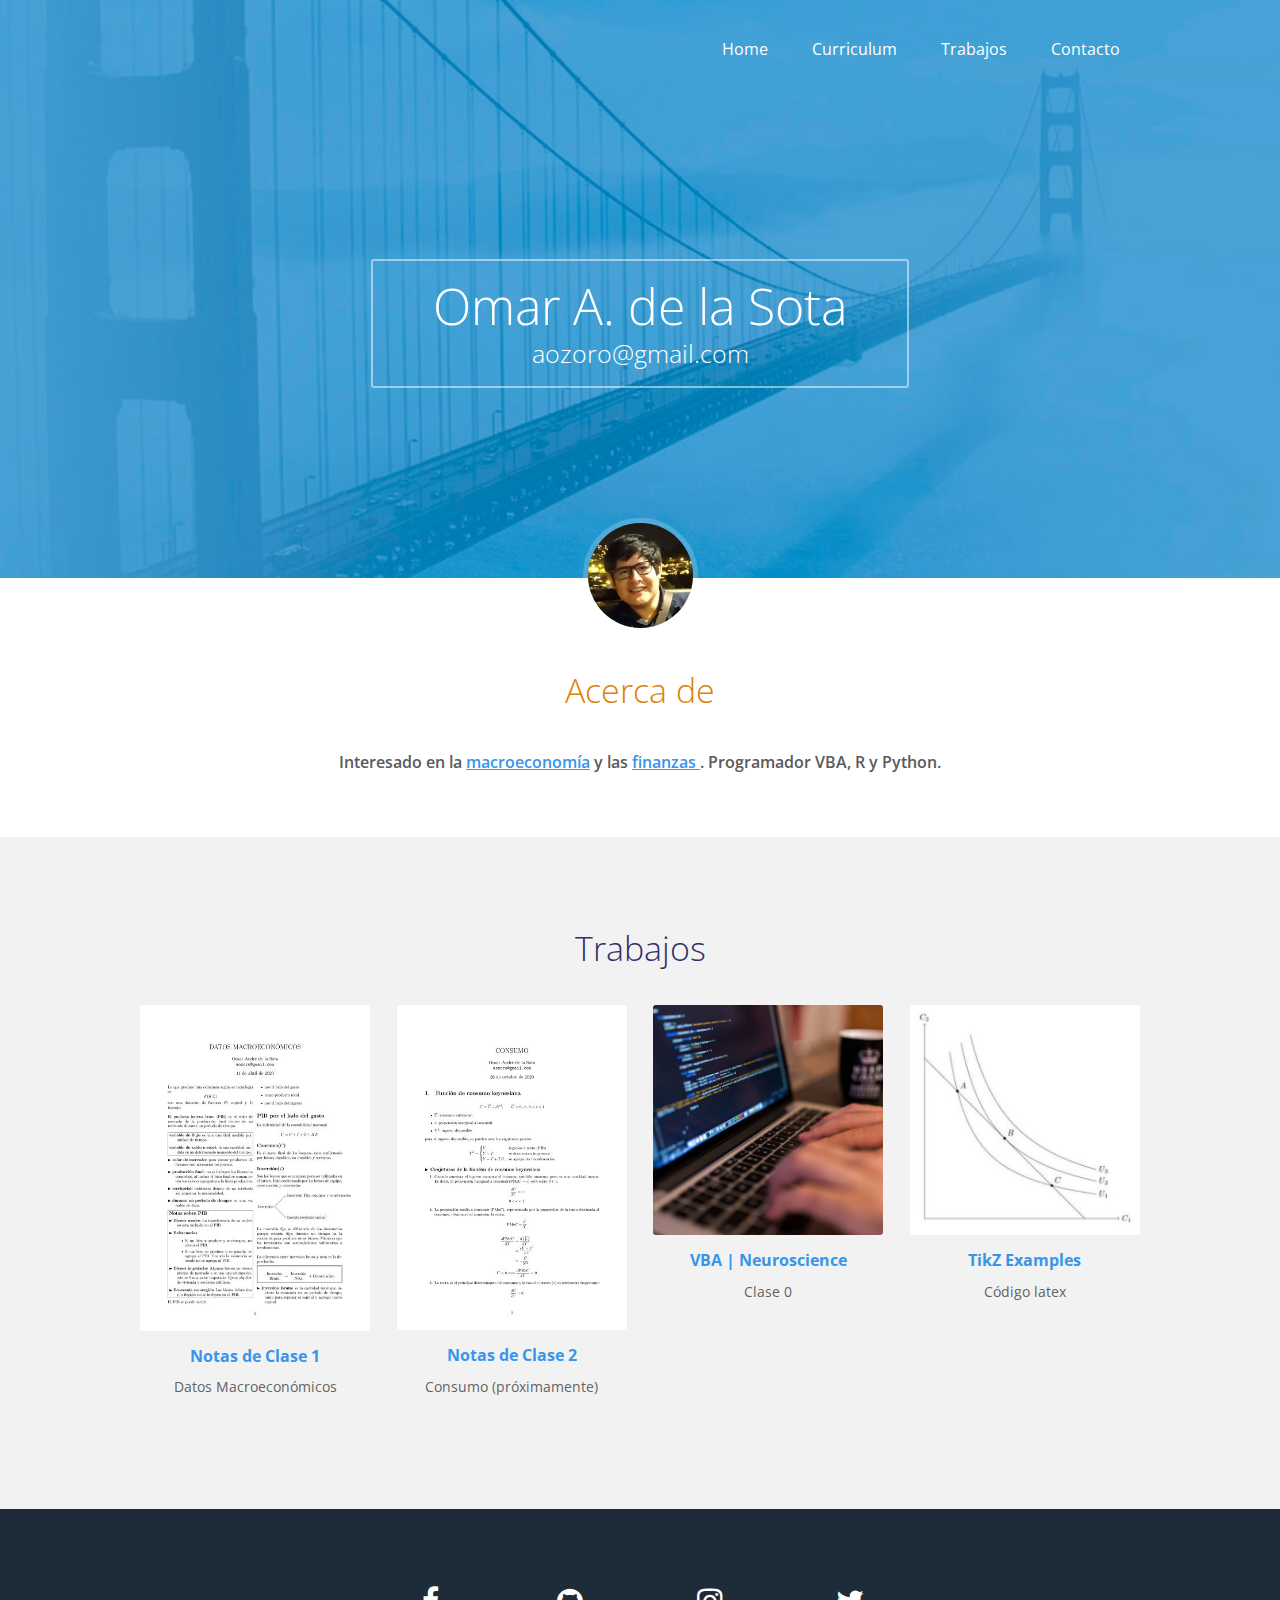
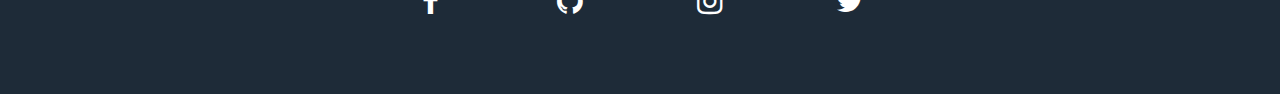
<file: index.html>
<!DOCTYPE html>
<html lang="en">
<head>
	<meta charset="UTF-8">
	<meta name="descripcion" content="Soy Omar de la Sota y esta es mi página personal sobre macroeconomía, finanzas y programación">
	<meta name="viewport" content="width=device-width, user-scalable=no, initial-scale=1.0, maximum-scale=1.0, minimum-scale=1.0">
	<meta name="keywords" content="Omar, de la Sota, Omar de la Sota, omardelasota, macroeconomia, finanzas, programacion, VBA, R, Python">
	<meta name="author" content="Omar de la Sota">
	<title>Omar de la Sota</title>
	<link href="https://fonts.googleapis.com/css?family=Open+Sans:300,400,600,600i,700&display=swap" rel="stylesheet">
	<link rel="stylesheet" href="css/normalize.css">
	<link rel="stylesheet" href="css/font-awesome.min.css">
	<link rel="stylesheet" href="css/estilos.css">
	<link rel="canonical" href="http://omardelasota.com/" />
	<link rel='shortlink' href='http://omardelasota.com/' />
</head>
<body>
	<header>
		<div class="contenedor">
			<nav class="menu">
				<a href="index.html">Home</a>
				<a href="pdf/miCV.pdf">Curriculum </a>
				<a href="#">Trabajos</a>
				<a href="#">Contacto</a>
			</nav>

			<div class="contenedor-texto">
				<div class="texto">
					<h1 class="nombre">Omar A. de la Sota</h1>
					<h2 class="profesion">aozoro@gmail.com</h2>
				</div>
			</div>
		</div>
	</header>
	
	<section class="main">
		<section class="acerca-de">
			<div class="contenedor">
				<div class="foto">
					<img src="img/mifoto.jpg" width="115" height="115" alt="Omar de la Sota">
				</div>
				<div class="texto">
					<h3 class="titulo">Acerca de</h3>
					<p>Interesado en la <span class="bold">macroeconomía</span> y las <span class="bold">finanzas </span>. Programador VBA, R y Python.</p>
				</div>
			</div>
		</section>
		<section class="trabajos">
			<div class="contenedor">
				<h3 class="titulo">Trabajos</h3>
				<div class="contenedor-trabajos">
					<div class="trabajo">
						<div class="thumb">
							<a href=pdf/DatosMacroeconomicos.pdf>
								<img src="img/trabajos/0001.jpg" alt="Trabajo1">
							</a>
						</div>
						<div class="descripcion">
							<p class="nombre">Notas de Clase 1</p>
							<p class="categoria">Datos Macroeconómicos</p>
						</div>
					</div>
					<div class="trabajo">
						<div class="thumb">	
								<img src="img/trabajos/0002.jpg" alt="Trabajo2">
						</div>
						<div class="descripcion">
							<p class="nombre">Notas de Clase 2</p>
							<p class="categoria">Consumo (próximamente)</p>
						</div>
					</div>
					<div class="trabajo">
						<div class="thumb">
							<a href="cursos/Clase0_Neuroscience.rar" download>	
								<img src="img/trabajos/3.jpg" alt="Trabajo3">
							</a>
						</div>
						<div class="descripcion">
							<p class="nombre"> VBA | Neuroscience</p>
							<p class="categoria">Clase 0</p>
						</div>
					</div>

					<div class="trabajo">
						<div class="thumb">
							<a href="code/tex/my-tikz-examples.tex" download>	
								<img src="img/trabajos/0003.jpg" alt="Trabajo4">
							</a>
						</div>
						<div class="descripcion">
							<p class="nombre"> TikZ Examples</p>
							<p class="categoria">Código latex</p>
						</div>
					</div>
<!--
					<div class="trabajo">
						<div class="thumb">
							<img src="img/trabajos/4.jpg" alt="Trabajo4">
						</div>
						<div class="descripcion">
							<p class="nombre">Notas de Clase 4</p>
							<p class="categoria">Gasto Fiscal (próximamente)</p>
						</div>
					</div>
-->
				</div>
			</div>
		</section>
	</section>

	<footer>
<!--		<section class="contacto">
			<div class="contenedor">
				<h3 class="titulo">Contacto</h3>
				<form action="" class="formulario">
					<input type="text" placeholder="Nombre" name="nombre" required>
					<input type="email" placeholder="Correo" name="correo" required>
					<textarea name="mensaje" placeholder="Mensaje:"></textarea>
					<input type="submit" value="Enviar" class="boton">
				</form>
			</div>
		</section>
-->		
		<section class="redes-sociales">
			<div class="contenedor">
				<a href="https://www.facebook.com/omar.a.dls.r" class="facebook"><i class="fa fa-facebook"></i></a>
				<a href="https://github.com/aozoro" class="github"><i class="fa fa-github"></i></a>
				<a href="https://www.instagram.com/omar.oandre" class="instagram"><i class="fa fa-instagram"></i></a>
				<a href="https://twitter.com/aozoro" class="twitter"><i class="fa fa-twitter"></i></a>
			</div>
		</section>
	</footer>
</body>
</html>
</file>
<file: css/estilos.css>
* {
	-webkit-box-sizing: border-box;
	-moz-box-sizing: border-box;
	box-sizing: border-box;
}

body {
	background: #fff;
	font-family: "Open Sans", Sans-serif;
	font-size: 16px;
}

.contenedor {
	width: 90%;
	max-width: 1000px;
	margin: auto;
	overflow: hidden;
}

/* ----- ----- HEADER ----- ----- */
header {
	background: url('../img/fondo1.jpg') #49a3d6;
	background-repeat: no-repeat;
	background-position: center;
	max-height: 600px;
}

header .menu {
	margin: 40px 0;
	text-align: right;
}

header .menu a {
	margin: 0 20px;
	color: #fff;
	padding-bottom: 9px;
	display: inline-block;
	text-decoration: none;
	border-bottom: 2px solid transparent;
	font-size: 1em;
}

header .menu a:hover {
	border-bottom:2px solid #fff;
}

header .contenedor-texto {
	display: flex;
	justify-content:center;
	align-content:center;
	margin: 190px 0;
}

header .contenedor-texto .texto {
	border:2px solid rgba(255,255,255,0.5);
	border-radius: 3px;
	display: inline-block;
	text-align: center;
	padding: 20px 60px;
}

header .contenedor-texto .texto h1,
header .contenedor-texto .texto h2 {
	color: #fff;
	font-weight: 300;
	margin: 0;
}

header .contenedor-texto .texto .nombre {
	margin-bottom: 10px;
	font-size: 50px;
	line-height: 50px;
}

header .contenedor-texto .texto .profesion {
	font-size: 25px;
	line-height: 25px;
}

/* ----- ----- MAIN ----- ----- */
.main .contenedor {
	overflow: visible;
}

.main .acerca-de {
	text-align: center;
}

.main .acerca-de .foto {
	margin-top: -60px;
}

.main .acerca-de .foto img {
	vertical-align: top;
	border-radius: 50%;
	border: 5px solid rgba(255,255,255,0.2);
}

.main .acerca-de .texto {
	color: #5a5a5a;
	font-weight: 600;
	font-size: 1em;
	line-height: 30px;
	width: 80%;
	margin: 40px auto 60px auto;
}

.main .acerca-de .texto .titulo {
	font-size: 34px;
	line-height: 34px;
	margin-bottom: 40px;
	font-weight: 300;
	color: #dd820d;
	text-align: center;
}

.main .acerca-de .texto .bold {
	color: #3895ea;
	text-decoration: underline;
}

.main .trabajos {
	background: #f2f2f2;
	padding: 60px 0;
}

.main .trabajos .contenedor {
	overflow: hidden;
}

.main .trabajos .titulo {
	font-size: 34px;
	line-height: 34px;
	margin-bottom: 40px;
	font-weight: 300;
	color: #323068;
	text-align: center;
}

.main .trabajos .contenedor-trabajos {
	display: flex;
	flex-direction:row;
	flex-wrap:wrap;
	justify-content:space-between;
}

.main .trabajos .contenedor-trabajos .trabajo{
	width: 23%;
	margin-bottom: 40px;
}

.main .trabajos .contenedor-trabajos .trabajo .thumb {
	width: 100%;
	margin-bottom: 10px;
}

.main .trabajos .contenedor-trabajos .trabajo .thumb img {
	width: 100%;
	vertical-align: top;
	border-radius: 3px;
}

.main .trabajos .contenedor-trabajos .trabajo .descripcion {
	text-align: center;
}

.main .trabajos .contenedor-trabajos .trabajo .descripcion .nombre {
	font-weight: 700;
	color: #3895ea;
	margin-bottom: 10px;
}

.main .trabajos .contenedor-trabajos .trabajo .descripcion .categoria {
	font-size: 14px;
	color:#636363;
}

/* ----- ----- FOOTER ----- ----- */
footer .contacto {
	padding: 60px 0;
}

footer .contacto .titulo {
	font-size: 34px;
	line-height: 34px;
	margin-bottom: 40px;
	font-weight: 300;
	color: #3895ea;
	text-align: center;
}

footer .contacto .formulario {
	display: flex;
	flex-wrap:wrap;
	justify-content:space-between;
}

footer .contacto .formulario input[type="text"],
footer .contacto .formulario input[type="email"],
footer .contacto .formulario textarea {
	border:2px solid #cecece;
	border-radius: 5px;
	padding: 15px 20px;
	font-size: 20px;
	color:#a4a4a4;
}

footer .contacto .formulario input[type="text"]:focus,
footer .contacto .formulario input[type="email"]:focus,
footer .contacto .formulario textarea:focus {
	border:2px solid #3895ea;
}

footer .contacto .formulario input[type="text"],
footer .contacto .formulario input[type="email"] {
	width: 49%;
	margin-bottom: 15px;
}

footer .contacto .formulario textarea {
	width: 100%;
	height: 100px;
	min-width: 100%;
	max-width: 100%;
	min-height:100px;
	max-height: 300px;
	margin-bottom: 15px;
}

footer .contacto .formulario .boton {
	margin: auto;
	background: #3895ea;
	color: #fff;
	border: none;
	border-radius: 3px;
	padding: 15px 40px;
	cursor: pointer;
}

footer .contacto .formulario .boton:hover {
	background: #387bea;
}

footer .redes-sociales {
	background: #1e2b38;
	padding: 60px 0;
}

footer .redes-sociales .contenedor {
	display: flex;
	justify-content:center;
}

footer .redes-sociales a {
	color: #fff;
	text-align: center;
	width: 100px;
	display: block;
	padding: 15px 0;
	border-radius: 3px;
	font-size: 30px;
	margin: 0 20px;
}

footer .redes-sociales .twitter:hover {	background: #1da1f2; }
footer .redes-sociales .facebook:hover { background: #3b5998; }
footer .redes-sociales .youtube:hover {	background: #cd201f; }
footer .redes-sociales .github:hover { background: #666666; }
footer .redes-sociales .instagram:hover { background: #3f729b; }

/* ----- ----- MEDIA QUERIES ----- ----- */
@media screen and (max-width: 800px) {
	header .menu {
		text-align: center;
	}

	.main .trabajos .contenedor-trabajos .trabajo {
		width: 46%;
	}
}

@media screen and (max-width: 550px) {
	header .contenedor-texto .texto .nombre {
		font-size: 35px;
	}

	header .contenedor-texto .texto .profesion {
		font-size: 18px;
	}

	footer .redes-sociales .contenedor {
		flex-wrap:wrap;
		padding: 20px 0;
	}
}
</file>
